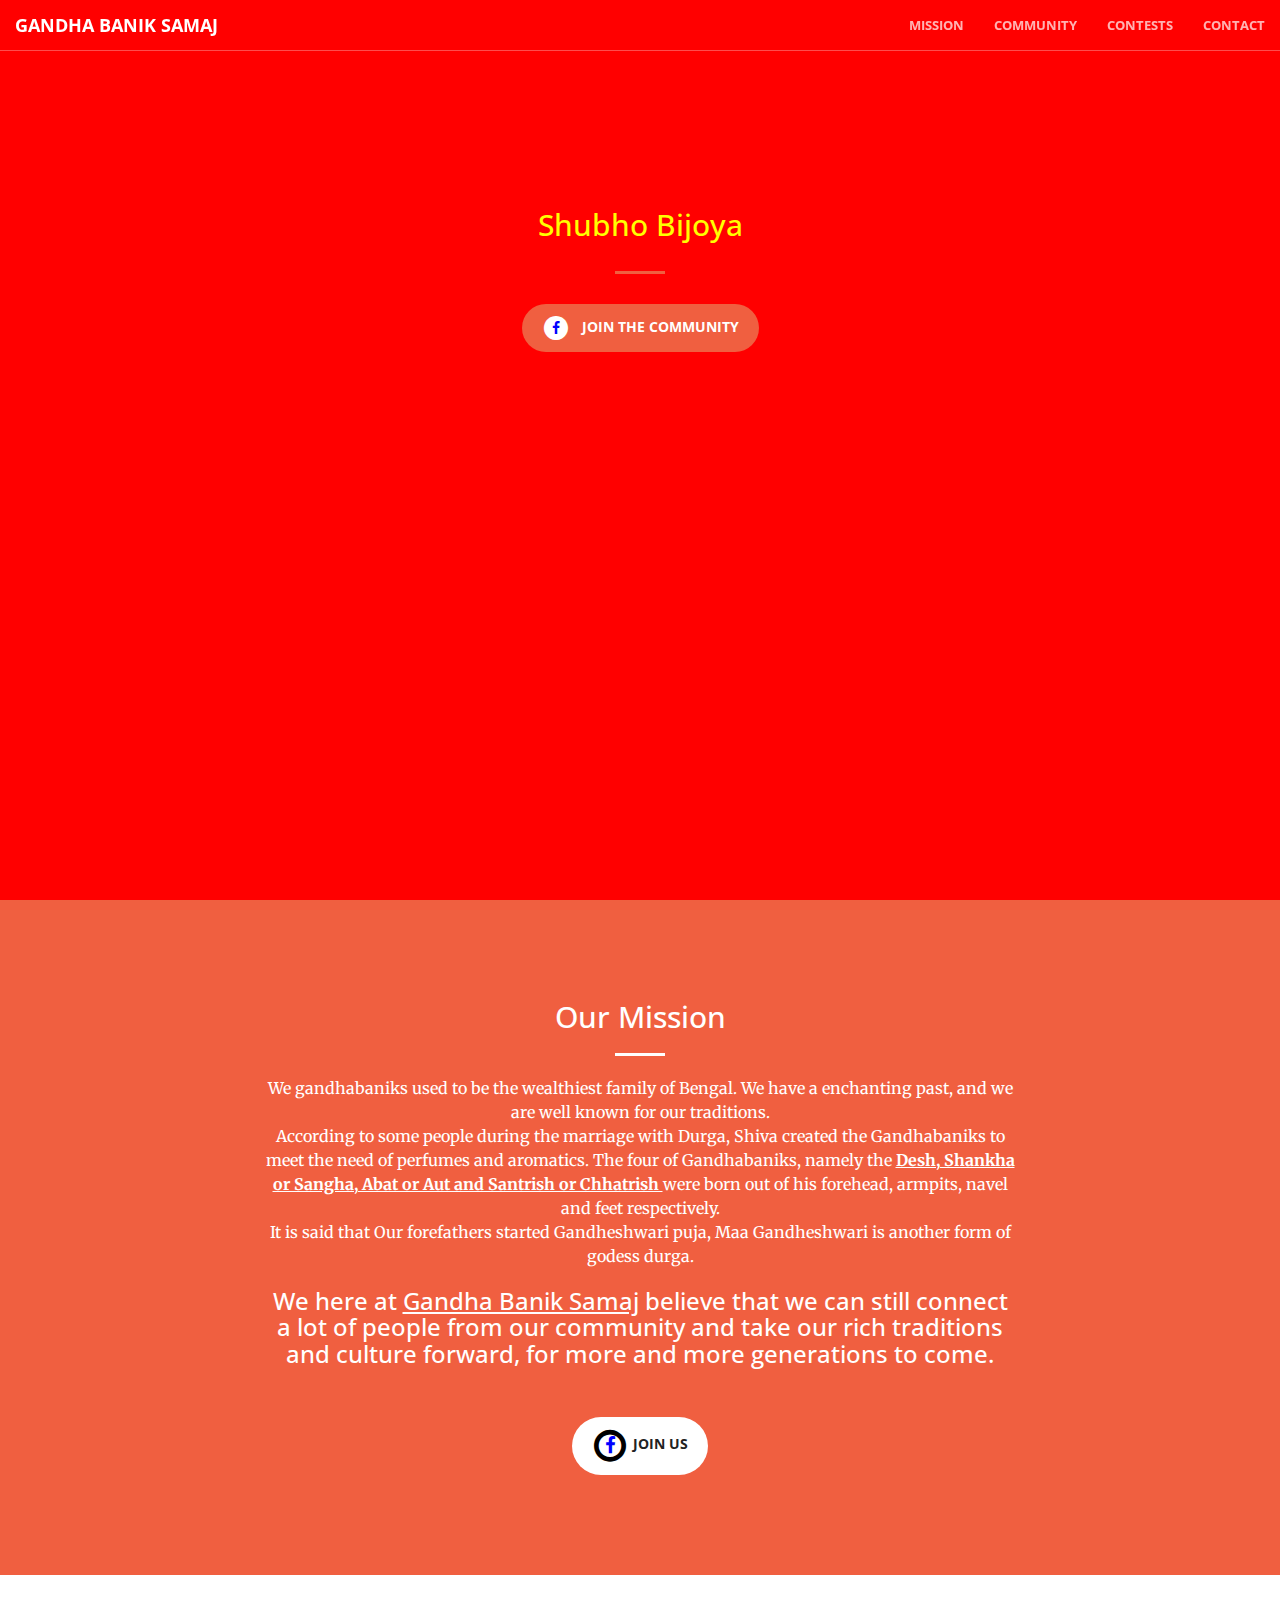
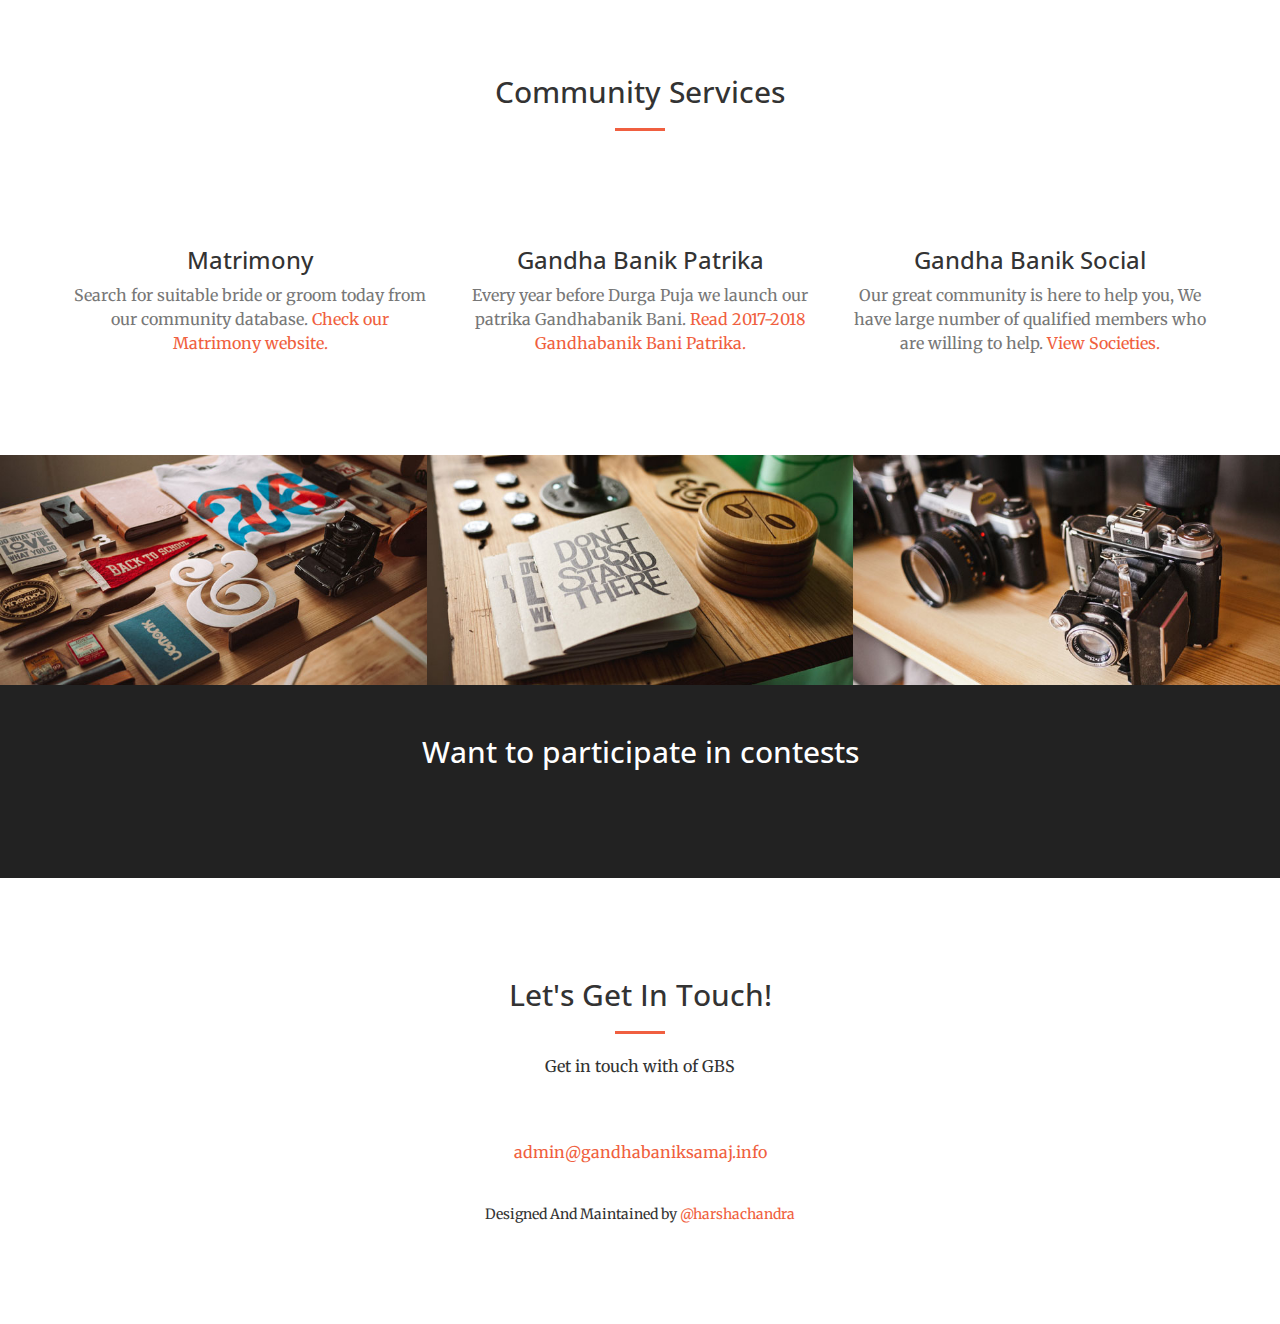
<file: index.html>
<!DOCTYPE html>
<html lang="en">

<head>

    <meta charset="utf-8">
    <meta http-equiv="X-UA-Compatible" content="IE=edge">
    <meta name="viewport" content="width=device-width, initial-scale=1">
    <meta name="description" content="">
    <meta name="author" content="">

    <title>Gandha Banik Samaj - gandhabaniksamaj.info</title>

    <!-- Bootstrap Core CSS -->
    <link rel="stylesheet" href="css/bootstrap.min.css" type="text/css">

    <!-- Custom Fonts -->
    <link href='http://fonts.googleapis.com/css?family=Open+Sans:300italic,400italic,600italic,700italic,800italic,400,300,600,700,800' rel='stylesheet' type='text/css'>
    <link href='http://fonts.googleapis.com/css?family=Merriweather:400,300,300italic,400italic,700,700italic,900,900italic' rel='stylesheet' type='text/css'>
    <link rel="stylesheet" href="font-awesome/css/font-awesome.min.css" type="text/css">

    <!-- Plugin CSS -->
    <link rel="stylesheet" href="css/animate.min.css" type="text/css">

    <!-- Custom CSS -->
    <link rel="stylesheet" href="css/creative.css" type="text/css">

    <!-- HTML5 Shim and Respond.js IE8 support of HTML5 elements and media queries -->
    <!-- WARNING: Respond.js doesn't work if you view the page via file:// -->
    <!--[if lt IE 9]>
        <script src="https://oss.maxcdn.com/libs/html5shiv/3.7.0/html5shiv.js"></script>
        <script src="https://oss.maxcdn.com/libs/respond.js/1.4.2/respond.min.js"></script>
    <![endif]-->

</head>

<body id="page-top">

    <nav id="mainNav" class="navbar navbar-default navbar-fixed-top">
        <div class="container-fluid">
            <!-- Brand and toggle get grouped for better mobile display -->
            <div class="navbar-header">
                <button type="button" class="navbar-toggle collapsed" data-toggle="collapse" data-target="#bs-example-navbar-collapse-1">
                    <span class="sr-only">Toggle navigation</span>
                    <span class="icon-bar"></span>
                    <span class="icon-bar"></span>
                    <span class="icon-bar"></span>
                </button>
                <a class="navbar-brand page-scroll" href="#page-top">Gandha Banik Samaj</a>
            </div>

            <!-- Collect the nav links, forms, and other content for toggling -->
            <div class="collapse navbar-collapse" id="bs-example-navbar-collapse-1">
                <ul class="nav navbar-nav navbar-right">
                    <li>
                        <a class="page-scroll" href="#about">Mission</a>
                    </li>
                    <li>
                        <a class="page-scroll" href="#services">Community</a>
                    </li>
                    <li>
                        <a class="page-scroll" href="#portfolio">Contests</a>
                    </li>
                    <li>
                        <a class="page-scroll" href="#contact">Contact</a>
                    </li>
                </ul>
            </div>
            <!-- /.navbar-collapse -->
        </div>
        <!-- /.container-fluid -->
    </nav>

    <header>
        <div class="header-content">
            <div class="header-content-inner">
                <!--h2>Welcome To <br>Gandha Banik Samaj</h2-->
				<h2>Shubho Bijoya</h2>
                <hr>
                <!-- <p>Gandhabanik is a Bengali Hindu trading caste, As the caste name suggests, traditionally used to trade in perfumes, incense and spices. In spring, the Gandhabanik's pay homage to Gandheshwari, the goddess of perfume.</p> -->
                <a href="https://www.facebook.com/groups/gandhabanik/" class="btn btn-primary btn-xl page-scroll">
                    <span class="fa-stack fa-sm">
                      <i class="fa fa-circle fa-stack-2x"></i>
                      <i class="fa fa-facebook fa-stack-1x fa-inverse" style="color:blue"></i>
                    </span>
                &nbsp; Join The Community</a>
            </div>
        </div>
    </header>

    <section class="bg-primary" id="about">
        <div class="container">
            <div class="row">
                <div class="col-lg-8 col-lg-offset-2 text-center">
                    <h2 class="section-heading">Our Mission</h2>
                    <hr class="light">
                    <p class="">We gandhabaniks used to be the wealthiest family of Bengal. We have a enchanting past, and we are well known for our traditions.  <br>
                     According to some people during the marriage with Durga, Shiva created the Gandhabaniks to meet the need of perfumes and aromatics. The four of Gandhabaniks, namely the <b><u>Desh, Shankha or Sangha, Abat or Aut and Santrish or Chhatrish </u></b>were born out of his forehead, armpits, navel and feet respectively.<br>
                     It is said that Our forefathers started Gandheshwari puja, Maa Gandheshwari is another form of godess durga. <br>
                     <h3>We here at <u>Gandha Banik Samaj</u> believe that we can still connect a lot of people from our community and take our rich traditions and culture forward, for more and more generations to come.</h3 ><br>


                    </p>
                    <a href="https://www.facebook.com/groups/gandhabanik/" class="btn btn-default btn-xl page-scroll">
                    <span class="fa-stack fa-lg">
                      <i class="fa fa-circle-o fa-stack-2x" style="color:#000;"></i>
                      <i class="fa fa-facebook fa-stack-1x" style="color:blue"></i>
                    </span> Join Us</a>
                </div>
            </div>
        </div>
    </section>

    <section id="services">
        <div class="container">
            <div class="row">
                <div class="col-lg-12 text-center">
                    <h2 class="section-heading">Community Services</h2>
                    <hr class="primary">
                </div>
            </div>
        </div>
        <div class="container">
            <div class="row">
                <div class="col-lg-4 col-md-4 text-center">
                    <div class="service-box">
                        <i class="fa fa-4x fa-heart wow bounceIn text-primary" data-wow-delay=".3s"></i>
                        <h3>Matrimony</h3>
                        <p class="text-muted">Search for suitable bride or groom today from our community database. <a href="/matrimony">Check our Matrimony website.</a> </p>
                    </div>
                </div>

                <div class="col-lg-4 col-md-4 text-center">
                    <div class="service-box">
                        <i class="fa fa-4x fa-newspaper-o wow bounceIn text-primary" data-wow-delay=".2s"></i>
                        <h3>Gandha Banik Patrika</h3>
                        <p class="text-muted">Every year before Durga Puja we launch our patrika Gandhabanik Bani. <a href="/patrika/">Read 2017-2018 Gandhabanik Bani Patrika.</a></p>
                    </div>
                </div>

                <div class="col-lg-4 col-md-4 text-center">
                    <div class="service-box">
                        <i class="fa fa-4x fa-paper-plane wow bounceIn text-primary" data-wow-delay=".1s"></i>
                        <h3>Gandha Banik Social</h3>
                        <p class="text-muted">Our great community is here to help you, We have large number of qualified members who are willing to help. <a href="">View Societies.</a> </p>
                    </div>
                </div>
                
                
            </div>
        </div>
    </section>

    <section class="no-padding" id="portfolio">
        <div class="container-fluid">
            <div class="row no-gutter">
                <div class="col-lg-4 col-sm-6">
                    <a href="#" class="portfolio-box">
                        <img src="img/portfolio/1.jpg" class="img-responsive" alt="">
                        <div class="portfolio-box-caption">
                            <div class="portfolio-box-caption-content">
                                <div class="project-category text-faded">
                                    Artistic Works 
                                </div>
                                <div class="project-name">
                                   Join Contest / View photos of hand made stuff from our members 
                                </div>
                            </div>
                        </div>
                    </a>
                </div>
                <div class="col-lg-4 col-sm-6">
                    <a href="#" class="portfolio-box">
                        <img src="img/portfolio/2.jpg" class="img-responsive" alt="">
                        <div class="portfolio-box-caption">
                            <div class="portfolio-box-caption-content">
                                <div class="project-category text-faded">
                                    Articles / Poems
                                </div>
                                <div class="project-name">
                                    Join Contest / View Articles and Poems submitted by our members. 
                                </div>

                            </div>
                        </div>
                    </a>
                </div>
                <div class="col-lg-4 col-sm-6">
                    <a href="#" class="portfolio-box">
                        <img src="img/portfolio/3.jpg" class="img-responsive" alt="">
                        <div class="portfolio-box-caption">
                            <div class="portfolio-box-caption-content">
                                <div class="project-category text-faded">
                                    Photgraphy Contest
                                </div>
                                <div class="project-name">
                                    Send Us You Amazing Clicks / Or view gallery
                                </div>
                            </div>
                        </div>
                    </a>
                </div>
                <!-- <div class="col-lg-4 col-sm-6">
                    <a href="#" class="portfolio-box">
                        <img src="img/portfolio/4.jpg" class="img-responsive" alt="">
                        <div class="portfolio-box-caption">
                            <div class="portfolio-box-caption-content">
                                <div class="project-category text-faded">
                                    Category
                                </div>
                                <div class="project-name">
                                    Project Name
                                </div>
                            </div>
                        </div>
                    </a>
                </div>
                <div class="col-lg-4 col-sm-6">
                    <a href="#" class="portfolio-box">
                        <img src="img/portfolio/5.jpg" class="img-responsive" alt="">
                        <div class="portfolio-box-caption">
                            <div class="portfolio-box-caption-content">
                                <div class="project-category text-faded">
                                    Category
                                </div>
                                <div class="project-name">
                                    Project Name
                                </div>
                            </div>
                        </div>
                    </a>
                </div>
                <div class="col-lg-4 col-sm-6">
                    <a href="#" class="portfolio-box">
                        <img src="img/portfolio/6.jpg" class="img-responsive" alt="">
                        <div class="portfolio-box-caption">
                            <div class="portfolio-box-caption-content">
                                <div class="project-category text-faded">
                                    Category
                                </div>
                                <div class="project-name">
                                    Project Name
                                </div>
                            </div>
                        </div>
                    </a>
                </div> -->
            </div>
        </div>
    </section>

    <aside class="bg-dark">
        <div class="container text-center">
            <div class="call-to-action">
                <h2>Want to participate in contests</h2>
                <a href="#" class="btn btn-default btn-xl wow tada">Know How!</a>
            </div>
        </div>
    </aside>

    <section id="contact">
        <div class="container">
            <div class="row">
                <div class="col-lg-8 col-lg-offset-2 text-center">
                    <h2 class="section-heading">Let's Get In Touch!</h2>
                    <hr class="primary">
                    <p>Get in touch with of GBS</p>
                </div>
                
            </div>
            <div class="row text-center">
                
                    <i class="fa fa-envelope-o fa-3x wow bounceIn" data-wow-delay=".1s"></i>
                    <p><a href="mailto:your-email@your-domain.com">admin@gandhabaniksamaj.info</a></p>
                
            </div>
            <div class="row text-center" style="margin-top:20px;">
                Designed And Maintained by <a href="http://harshachandra.github.io">@harshachandra</a>
            </div>
        </div>

    </section>

    <!-- jQuery -->
    <script src="js/jquery.js"></script>

    <!-- Bootstrap Core JavaScript -->
    <script src="js/bootstrap.min.js"></script>

    <!-- Plugin JavaScript -->
    <script src="js/jquery.easing.min.js"></script>
    <script src="js/jquery.fittext.js"></script>
    <script src="js/wow.min.js"></script>

    <!-- Custom Theme JavaScript -->
    <script src="js/creative.js"></script>

</body>

</html>
</file>
<file: css/creative.css>
/*!
 * Start Bootstrap - Creative Bootstrap Theme (http://startbootstrap.com)
 * Code licensed under the Apache License v2.0.
 * For details, see http://www.apache.org/licenses/LICENSE-2.0.
 */

html,
body {
    width: 100%;
    height: 100%;
}

body {
    font-family: Merriweather,'Helvetica Neue',Arial,sans-serif;
}

hr {
    max-width: 50px;
    border-color: #f05f40;
    border-width: 3px;
}

hr.light {
    border-color: #fff;
}

a {
    color: #f05f40;
    -webkit-transition: all .35s;
    -moz-transition: all .35s;
    transition: all .35s;
}

a:hover,
a:focus {
    color: #eb3812;
}

h1,
h2,
h3,
h4,
h5,
h6 {
    font-family: 'Open Sans','Helvetica Neue',Arial,sans-serif;
}

p {
    margin-bottom: 20px;
    font-size: 16px;
    line-height: 1.5;
}

.bg-primary {
    background-color: #f05f40;
}

.bg-dark {
    color: #fff;
    background-color: #222;
}

.text-faded {
    color: rgba(255,255,255,.7);
}

section {
    padding: 100px 0;
}

aside {
    padding: 50px 0;
}

.no-padding {
    padding: 0;
}

.navbar-default {
    border-color: rgba(34,34,34,.05);
    font-family: 'Open Sans','Helvetica Neue',Arial,sans-serif;
    background-color: #fff;
    -webkit-transition: all .35s;
    -moz-transition: all .35s;
    transition: all .35s;
}

.navbar-default .navbar-header .navbar-brand {
    text-transform: uppercase;
    font-family: 'Open Sans','Helvetica Neue',Arial,sans-serif;
    font-weight: 700;
    color: #f05f40;
}

.navbar-default .navbar-header .navbar-brand:hover,
.navbar-default .navbar-header .navbar-brand:focus {
    color: #eb3812;
}

.navbar-default .nav > li>a,
.navbar-default .nav>li>a:focus {
    text-transform: uppercase;
    font-size: 13px;
    font-weight: 700;
    color: #222;
}

.navbar-default .nav > li>a:hover,
.navbar-default .nav>li>a:focus:hover {
    color: #f05f40;
}

.navbar-default .nav > li.active>a,
.navbar-default .nav>li.active>a:focus {
    color: #f05f40!important;
    background-color: transparent;
}

.navbar-default .nav > li.active>a:hover,
.navbar-default .nav>li.active>a:focus:hover {
    background-color: transparent;
}

@media(min-width:768px) {
    .navbar-default {
        border-color: rgba(255,255,255,.3);
        background-color: transparent;
    }

    .navbar-default .navbar-header .navbar-brand {
        color: rgba(255,255,255,.7);
    }

    .navbar-default .navbar-header .navbar-brand:hover,
    .navbar-default .navbar-header .navbar-brand:focus {
        color: #fff;
    }

    .navbar-default .nav > li>a,
    .navbar-default .nav>li>a:focus {
        color: rgba(255,255,255,.7);
    }

    .navbar-default .nav > li>a:hover,
    .navbar-default .nav>li>a:focus:hover {
        color: #fff;
    }

    .navbar-default.affix {
        border-color: rgba(34,34,34,.05);
        background-color: #fff;
    }

    .navbar-default.affix .navbar-header .navbar-brand {
        font-size: 14px;
        color: #f05f40;
    }

    .navbar-default.affix .navbar-header .navbar-brand:hover,
    .navbar-default.affix .navbar-header .navbar-brand:focus {
        color: #eb3812;
    }

    .navbar-default.affix .nav > li>a,
    .navbar-default.affix .nav>li>a:focus {
        color: #222;
    }

    .navbar-default.affix .nav > li>a:hover,
    .navbar-default.affix .nav>li>a:focus:hover {
        color: #f05f40;
    }
}

header {
    position: relative;
    width: 100%;
    min-height: auto;
    text-align: center;
	background-color: red;
    color: yellow;
    #background-image: url(../img/shubh-bijoya.jpg);
    background-position: center;
    -webkit-background-size: cover;
    -moz-background-size: cover;
    background-size: cover;
    -o-background-size: cover;
}
.bani{
    background-image: url(../img/bani31.jpg);
    background-size: 50%;
}

header .header-content {
    position: relative;
    width: 100%;
    padding: 100px 15px;
    text-align: center;
}

header .header-content .header-content-inner h1 {
    margin-top: 0;
    margin-bottom: 0;
    text-transform: uppercase;
    font-weight: 700;
}

header .header-content .header-content-inner hr {
    margin: 30px auto;
}

header .header-content .header-content-inner p {
    margin-bottom: 50px;
    font-size: 20px;
    font-weight: 600;
    color: #fff;

}

@media(min-width:768px) {
    header {
        min-height: 100%;
    }

    header .header-content {
        position: absolute;
        top: 30%;
        padding: 0 50px;
        -webkit-transform: translateY(-50%);
        -ms-transform: translateY(-50%);
        transform: translateY(-50%);
    }

    header .header-content .header-content-inner {
        margin-right: auto;
        margin-left: auto;
        max-width: 1000px;
    }

    header .header-content .header-content-inner p {
        margin-right: auto;
        margin-left: auto;
        max-width: 80%;
        font-size: 18px;
    }
}

.section-heading {
    margin-top: 0;
}

.service-box {
    margin: 50px auto 0;
    max-width: 400px;
}

@media(min-width:992px) {
    .service-box {
        margin: 20px auto 0;
    }
}

.service-box p {
    margin-bottom: 0;
}

.portfolio-box {
    display: block;
    position: relative;
    margin: 0 auto;
    max-width: 650px;
}

.portfolio-box .portfolio-box-caption {
    display: block;
    position: absolute;
    bottom: 0;
    width: 100%;
    height: 100%;
    text-align: center;
    color: #fff;
    opacity: 0;
    background: rgba(240,95,64,.9);
    -webkit-transition: all .35s;
    -moz-transition: all .35s;
    transition: all .35s;
}

.portfolio-box .portfolio-box-caption .portfolio-box-caption-content {
    position: absolute;
    top: 50%;
    width: 100%;
    text-align: center;
    transform: translateY(-50%);
}

.portfolio-box .portfolio-box-caption .portfolio-box-caption-content .project-category,
.portfolio-box .portfolio-box-caption .portfolio-box-caption-content .project-name {
    padding: 0 15px;
    font-family: 'Open Sans','Helvetica Neue',Arial,sans-serif;
}

.portfolio-box .portfolio-box-caption .portfolio-box-caption-content .project-category {
    text-transform: uppercase;
    font-size: 14px;
    font-weight: 600;
}

.portfolio-box .portfolio-box-caption .portfolio-box-caption-content .project-name {
    font-size: 18px;
}

.portfolio-box:hover .portfolio-box-caption {
    opacity: 1;
}

@media(min-width:768px) {
    .portfolio-box .portfolio-box-caption .portfolio-box-caption-content .project-category {
        font-size: 16px;
    }

    .portfolio-box .portfolio-box-caption .portfolio-box-caption-content .project-name {
        font-size: 22px;
    }
}

.call-to-action h2 {
    margin: 0 auto 20px;
}

.text-primary {
    color: #f05f40;
}

.no-gutter > [class*=col-] {
    padding-right: 0;
    padding-left: 0;
}

.btn-default {
    border-color: #fff;
    color: #222;
    background-color: #fff;
    -webkit-transition: all .35s;
    -moz-transition: all .35s;
    transition: all .35s;
}

.btn-default:hover,
.btn-default:focus,
.btn-default.focus,
.btn-default:active,
.btn-default.active,
.open > .dropdown-toggle.btn-default {
    border-color: #ededed;
    color: #222;
    background-color: #f2f2f2;
}

.btn-default:active,
.btn-default.active,
.open > .dropdown-toggle.btn-default {
    background-image: none;
}

.btn-default.disabled,
.btn-default[disabled],
fieldset[disabled] .btn-default,
.btn-default.disabled:hover,
.btn-default[disabled]:hover,
fieldset[disabled] .btn-default:hover,
.btn-default.disabled:focus,
.btn-default[disabled]:focus,
fieldset[disabled] .btn-default:focus,
.btn-default.disabled.focus,
.btn-default[disabled].focus,
fieldset[disabled] .btn-default.focus,
.btn-default.disabled:active,
.btn-default[disabled]:active,
fieldset[disabled] .btn-default:active,
.btn-default.disabled.active,
.btn-default[disabled].active,
fieldset[disabled] .btn-default.active {
    border-color: #fff;
    background-color: #fff;
}

.btn-default .badge {
    color: #fff;
    background-color: #222;
}

.btn-primary {
    border-color: #f05f40;
    color: #fff;
    background-color: #f05f40;
    -webkit-transition: all .35s;
    -moz-transition: all .35s;
    transition: all .35s;
}

.btn-primary:hover,
.btn-primary:focus,
.btn-primary.focus,
.btn-primary:active,
.btn-primary.active,
.open > .dropdown-toggle.btn-primary {
    border-color: #ed431f;
    color: #fff;
    background-color: #ee4b28;
}

.btn-primary:active,
.btn-primary.active,
.open > .dropdown-toggle.btn-primary {
    background-image: none;
}

.btn-primary.disabled,
.btn-primary[disabled],
fieldset[disabled] .btn-primary,
.btn-primary.disabled:hover,
.btn-primary[disabled]:hover,
fieldset[disabled] .btn-primary:hover,
.btn-primary.disabled:focus,
.btn-primary[disabled]:focus,
fieldset[disabled] .btn-primary:focus,
.btn-primary.disabled.focus,
.btn-primary[disabled].focus,
fieldset[disabled] .btn-primary.focus,
.btn-primary.disabled:active,
.btn-primary[disabled]:active,
fieldset[disabled] .btn-primary:active,
.btn-primary.disabled.active,
.btn-primary[disabled].active,
fieldset[disabled] .btn-primary.active {
    border-color: #f05f40;
    background-color: #f05f40;
}

.btn-primary .badge {
    color: #f05f40;
    background-color: #fff;
}

.btn {
    border: 0;
    border-radius: 300px;
    text-transform: uppercase;
    font-family: 'Open Sans','Helvetica Neue',Arial,sans-serif;
    font-weight: 700;
}

.btn-xl {
    padding: 10px 20px;
}

::-moz-selection {
    text-shadow: none;
    color: #fff;
    background: #222;
}

::selection {
    text-shadow: none;
    color: #fff;
    background: #222;
}

img::selection {
    color: #fff;
    background: 0 0;
}

img::-moz-selection {
    color: #fff;
    background: 0 0;
}

body {
    webkit-tap-highlight-color: #222;
}
</file>
